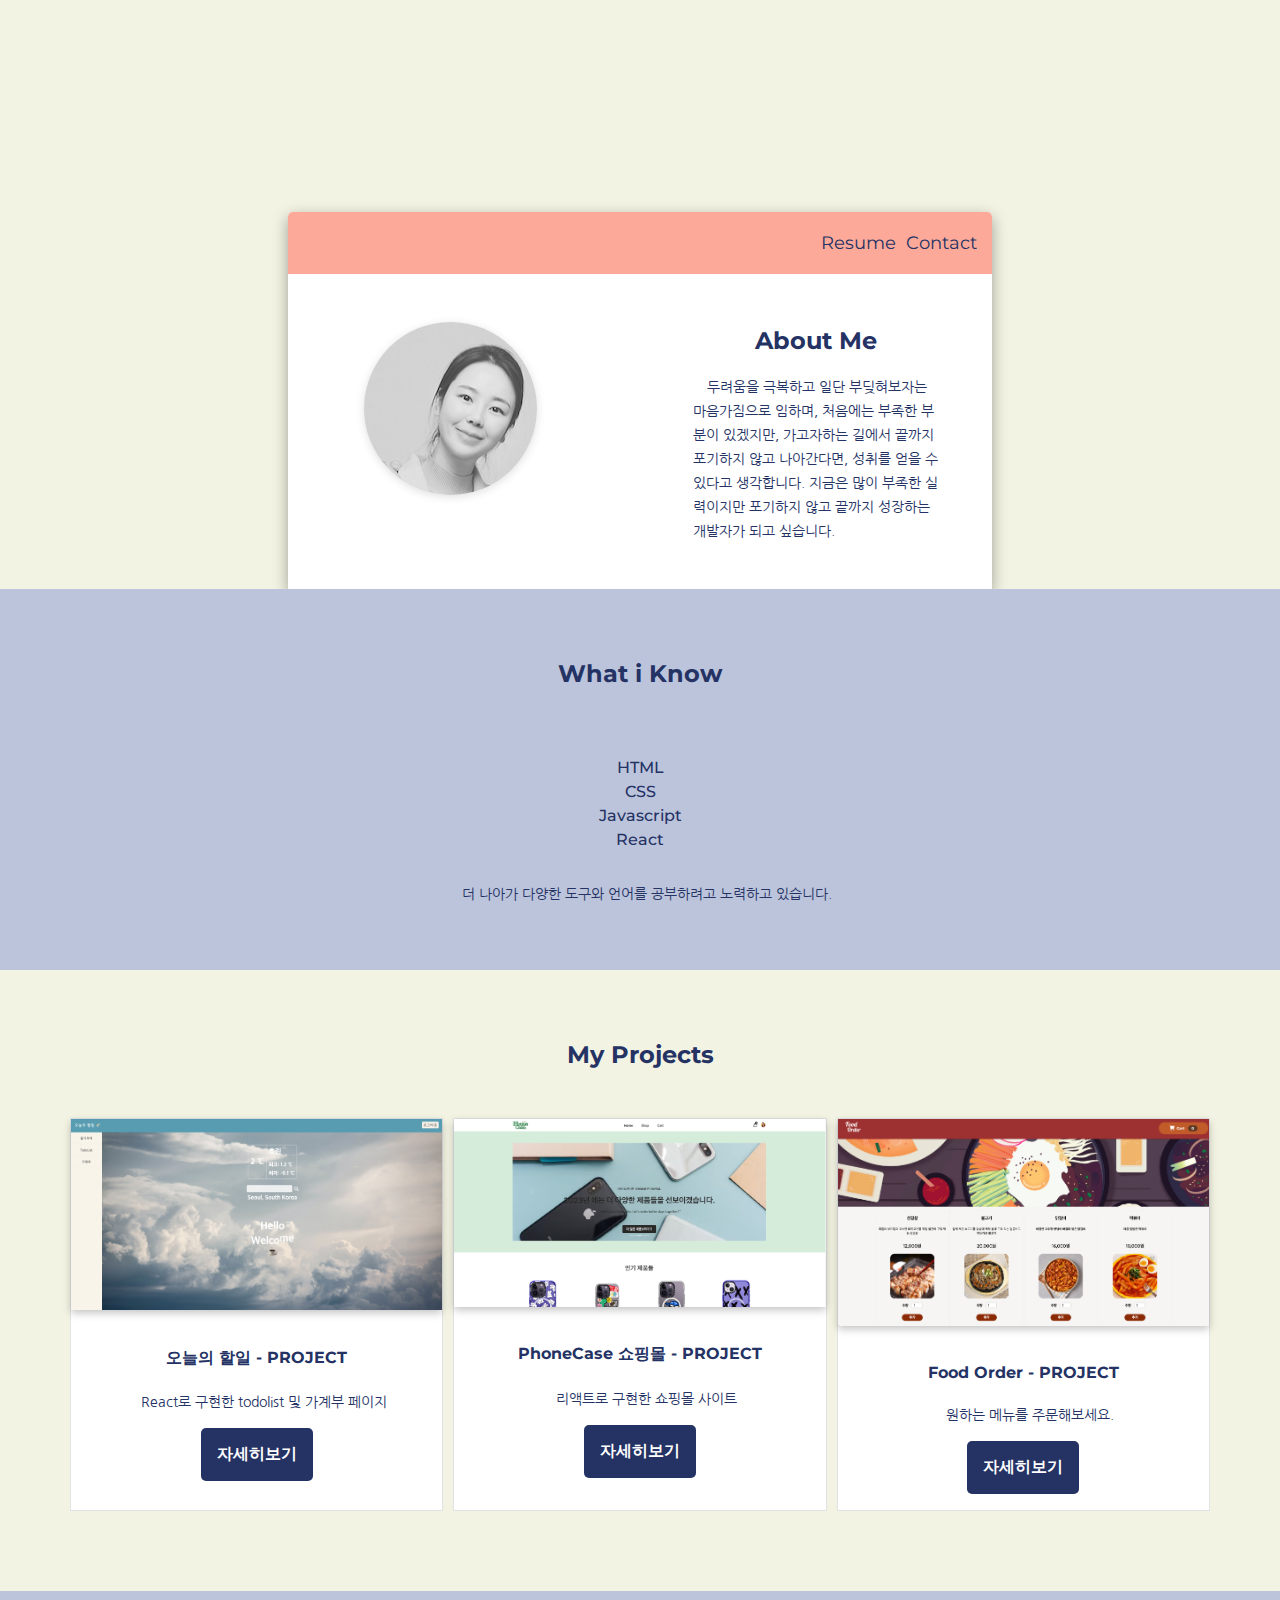
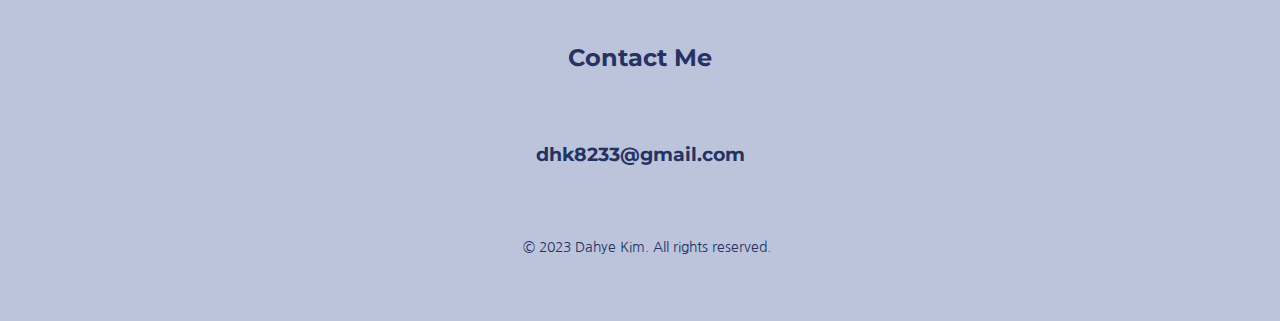
<file: index.html>
<!DOCTYPE html>
<html lang="en">
    <head>
        <meta charset="UTF-8"/>
        <link
            rel="shortcut icon"
            href="/images/favicon/favicon-16x16.png"
            type="image/x-icon"/>
        <link
            rel="shortcut icon"
            href="/images/favicon/apple-icon-180x180.png"
            type="image/x-icon"/>
        <link
            rel="shortcut icon"
            href="/images/favicon/favicon-32x32.png"
            type="image/x-icon"/>
        <link
            rel="stylesheet"
            href="https://cdnjs.cloudflare.com/ajax/libs/font-awesome/6.2.1/css/all.min.css"
            integrity="sha512-MV7K8+y+gLIBoVD59lQIYicR65iaqukzvf/nwasF0nqhPay5w/9lJmVM2hMDcnK1OnMGCdVK+iQrJ7lzPJQd1w=="
            crossorigin="anonymous"
            referrerpolicy="no-referrer"/>

        <meta http-equiv="X-UA-Compatible" content="IE=edge"/>
        <meta name="viewport" content="width=device-width, initial-scale=1.0"/>
        <link rel="stylesheet" href="styles.css"/>
        <title>dahye portfolio</title>
    </head>
    <body>
        <section class="section1">
            <div class="intro-container">
                <div class="intro-wrapper">
                    <h1 class="name">
                        I'm Dahye,
                        <span class="intro">
                            I like to
                            <span class="emphasis">
                                build
                            </span>things with code
                        </span>
                        <div class="socials-design">
                            <hr class="detail"/>
                            <div class="socials">
                                <a href="https://github.com/dahyeBlog/Portfolio_DAHYE">
                                    <i class="fa-brands fa-github"></i >
                                </a>
                                <a href="https://dhstory311.tistory.com/">
                                    <i class="fa-brands fa-blogger"></i>
                                </a>
                            </div>
                        </div>
                    </h1>
                </div>

                <div class="main-wrapper">
                    <div class="nav-wrapper">
                        <ul class="location">
                            <li>
                                <a href="#">Resume</a>
                            </li>
                            <li>
                                <a href="#section4">Contact</a>
                            </li>
                        </ul>
                    </div>

                    <div class="pic-wrapper">
                        <img src="./images/dahye.png" alt=""/>
                    </div>

                    <div class="about-wrapper">
                        <h2>About Me</h2>
                        <p>
                            두려움을 극복하고 일단 부딪혀보자는 마음가짐으로 임하며, 처음에는 부족한 부분이 있겠지만, 가고자하는 길에서 끝까지 포기하지 않고 나아간다면,
                            성취를 얻을 수 있다고 생각합니다. 지금은 많이 부족한 실력이지만 포기하지 않고 끝까지 성장하는 개발자가 되고 싶습니다.
                        </p>
                    </div>
                </div>
            </div>
        </section>

        <section class="section2">
            <div class="skills-container">
                <div class="skills-wrapper">
                    <div class="skills-text">
                        <h2>What i Know</h2>
                        <div class="skills-images">
                            <i class="fa-brands fa-html5"></i>
                            <i class="fa-brands fa-css3-alt"></i>
                            <i class="fa-brands fa-js"></i>
                            <i class="fa-brands fa-react"></i>
                        </div>
                        <div class="skills-list">
                            <ul>
                                <li>HTML</li>
                                <li>CSS</li>
                                <li>Javascript</li>
                                <li>React</li>
                            </ul>
                        </div>
                        <p style="text-align: center">
                            더 나아가 다양한 도구와 언어를 공부하려고 노력하고 있습니다.
                            <br/>
                            <!-- 현재는 Redux 를 공부중입니다. -->
                        </p>
                    </div>
                </div>
            </div>
        </section>

        <section class="section3">
            <div class="project-container">
                <h2 style="text-align: center">My Projects</h2>
                <div class="project-wrapper">

                    <div class="project-items">
                        <img class="thumbnail" src="./images/today.png"/>
                        <div class="project-preview">
                            <h4 class="project-title">오늘의 할일 - PROJECT</h4>
                            <p class="project-info">React로 구현한 todolist 및 가계부 페이지</p>
                            <a href="./detailPages/todaysApp.html" target="_blank">자세히보기</a >
                        </div>
                    </div>

                    <div class="project-items">
                        <img class="thumbnail" src="./images/phonecaseshop.png"/>
                        <div class="project-preview">
                            <h4 class="project-title">PhoneCase 쇼핑몰 - PROJECT</h4>
                            <p class="project-info">리액트로 구현한 쇼핑몰 사이트</p>
                            <a href="./detailPages/phonecase.html" target="_blank">자세히보기</a >
                        </div>
                    </div>

                    <div class="project-items">
                        <img class="thumbnail" src="./images/foodOrder.png"/>
                        <div class="project-preview">
                            <h4 class="project-title">Food Order - PROJECT</h4>
                            <p class="project-info">원하는 메뉴를 주문해보세요.</p>
                            <a href="./detailPages/foodOrder.html" target="_blank">자세히보기</a >
                        </div>
                    </div>
    

                </div>
            </div>
        </section>

        <section class="section4" id="section4">
            <div class="contact-container">
                <h2>Contact Me</h2>
                <div class="contact-wrapper">
                    <ul>
                        <li class="copyMail" style="cursor: pointer">
                            <h3>dhk8233@gmail.com</h3>
                        </li>
                        <li>
                            <a href="https://github.com/dahyeBlog">
                                <i class="fa-brands fa-github"></i >
                            </a>
                            <a href="https://dhstory311.tistory.com/">
                                <i class="fa-brands fa-blogger"></i >
                            </a>
                        </li>
                        <li>
                            <p>&copy; 2023 Dahye Kim. All rights reserved.</p>
                        </li>
                    </ul>
                </div>
            </div>
        </section>

        <script src="./script.js"></script>
    </body>
</html>
</file>
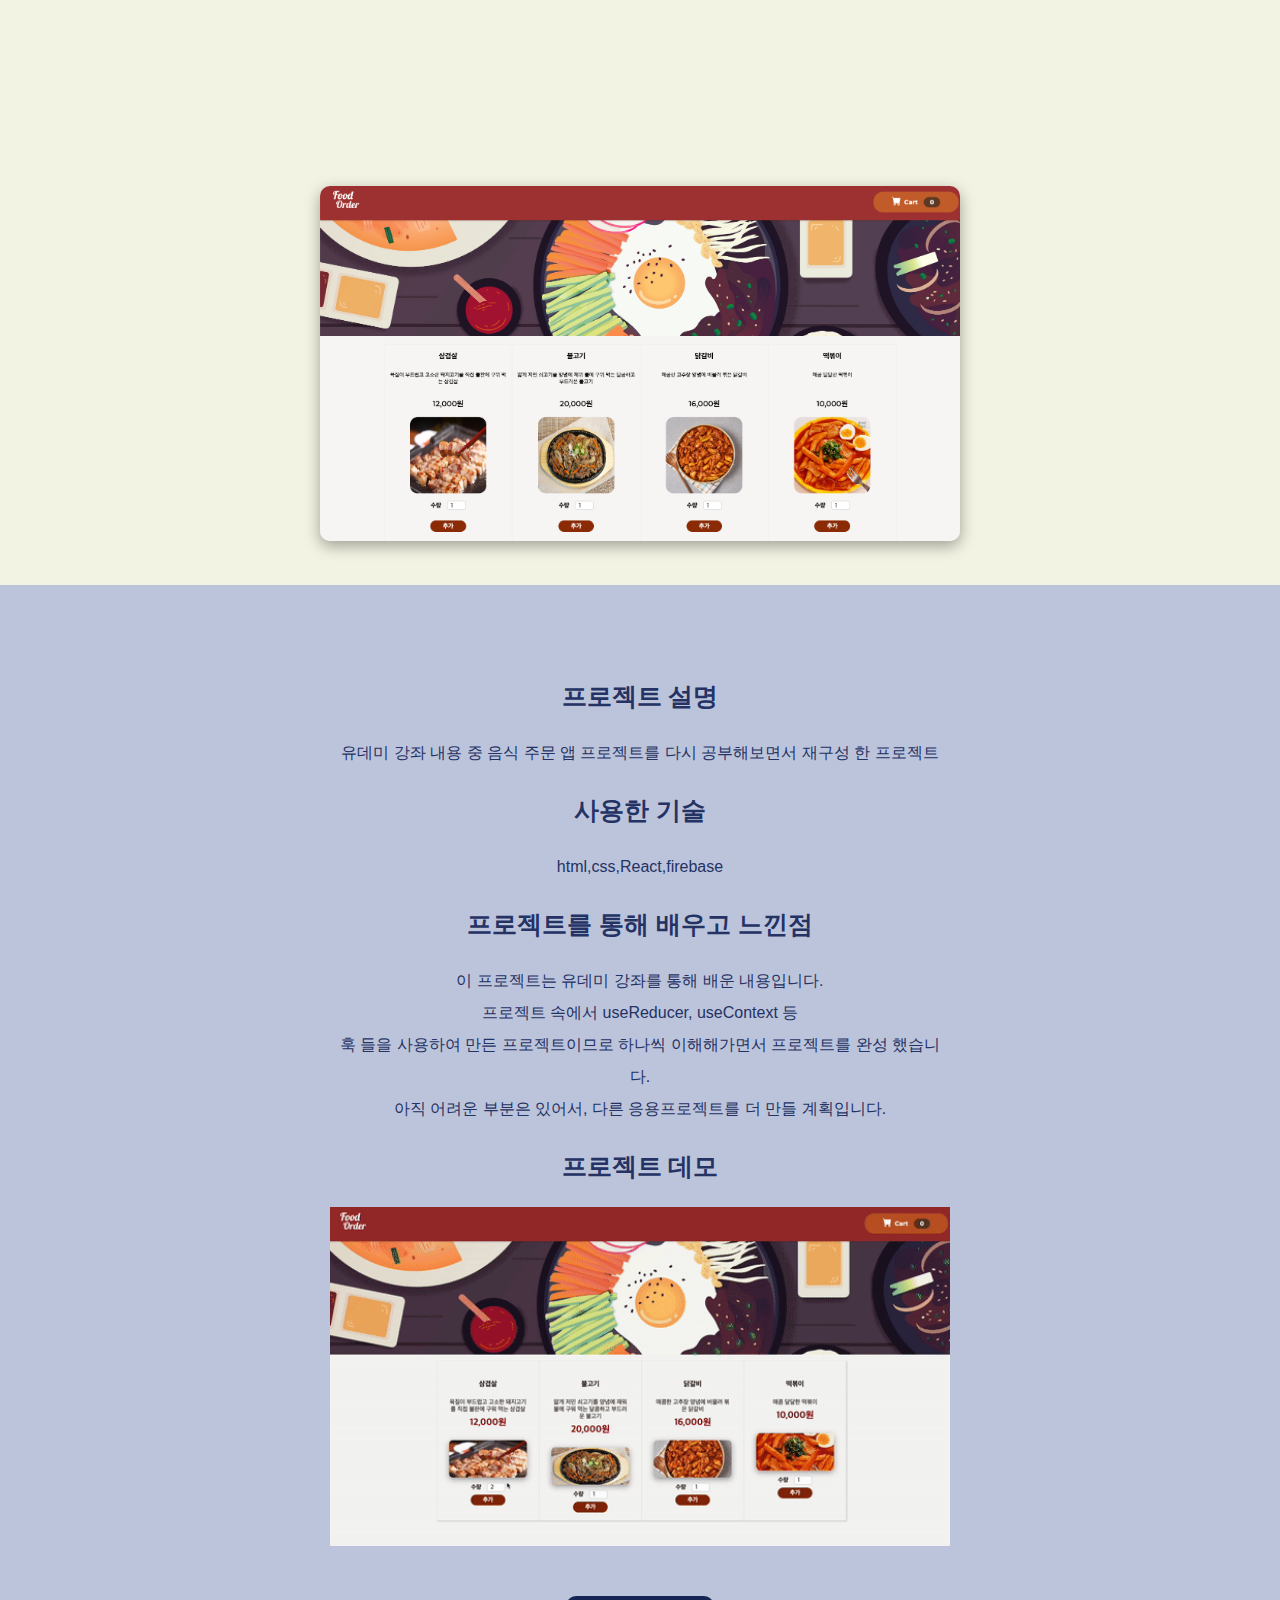
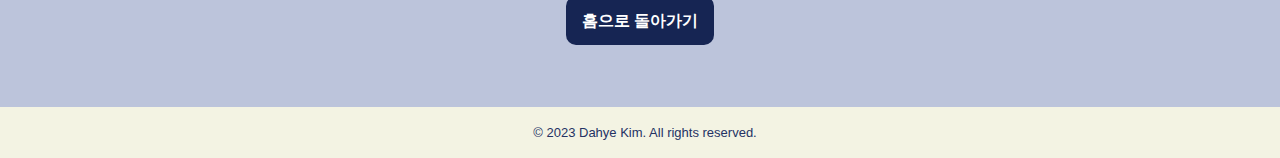
<file: detailPages/foodOrder.html>
<!DOCTYPE html>
<html lang="en">
<head>
  <meta charset="UTF-8">
  <meta http-equiv="X-UA-Compatible" content="IE=edge">
  <link rel="shortcut icon" href="/images/apple-icon-180x180.png" type="image/x-icon">
  <link rel="shortcut icon" href="/images/favicon-32x32.png" type="image/x-icon">
  <link rel="shortcut icon" href="/images/favicon-16x16.png" type="image/x-icon">
  <meta name="viewport" content="width=device-width, initial-scale=1.0">
  <link rel="stylesheet" href="https://cdnjs.cloudflare.com/ajax/libs/font-awesome/6.2.1/css/all.min.css" integrity="sha512-MV7K8+y+gLIBoVD59lQIYicR65iaqukzvf/nwasF0nqhPay5w/9lJmVM2hMDcnK1OnMGCdVK+iQrJ7lzPJQd1w==" crossorigin="anonymous" referrerpolicy="no-referrer" />

  <title>Food Order App</title>
  <link rel="stylesheet" href="styles.css">
</head>
<body>
  <div class="section1">
    <div class="intro-wrapper">
      <div class="greeting">
        <h1>Food Order</h1>
      </div>
    </div>

    <div class="screenshot-container">
      <div class="links-icons">
        <a href="https://dahyeblog.github.io/Food-order-App-React/"><i class="fa-solid fa-link"></i></a> 
     
        <a href="https://github.com/dahyeBlog/Food-order-App-React"><i class="fa-brands fa-github"></i></a> </div>


     <a href="https://dahyeblog.github.io/Food-order-App-React/"><img class="screenshots" src="../images/foodOrder.png" alt=""></a>
    </div>
  </div>
  <div class="section2">
    <div class="explain-container">
      <div class="descriptions">
        <div class="description-1">
          <h3>프로젝트 설명</h3>
          <p>유데미 강좌 내용 중 음식 주문 앱 프로젝트를 다시 공부해보면서 재구성 한 프로젝트 </p>
        </div>
        <div class="description-2">
          <h3>사용한 기술</h3>
          <p>html,css,React,firebase</p>
        </div>
        <div class="description-3">
          <h3> 프로젝트를 통해 배우고 느낀점 </h3>
          <p>이 프로젝트는 유데미 강좌를 통해 배운 내용입니다. <br>
            프로젝트 속에서 useReducer, useContext 등<br> 훅 들을 사용하여 만든 프로젝트이므로 하나씩 이해해가면서 프로젝트를 완성 했습니다.<br> 아직 어려운 부분은 있어서, 다른 응용프로젝트를 더 만들 계획입니다. </p>
        </div>

        <div class="description-4">
          <h3> 프로젝트 데모 </h3>
          <img class="demoGif" src="./gifs/foodOrder.gif" alt="">
        </div>

        <div class="index-button">
          <a href="../index.html">홈으로 돌아가기</a>
        </div>
      </div>
    </div>
  </div>

  <footer>
    <div>
    <p>&copy; 2023 Dahye Kim. All rights reserved.</p>
    </div>
  </footer>


</body>
</html>
</file>
<file: styles.css>
@import url('https://fonts.googleapis.com/css2?family=Montserrat:wght@300;400;500;600;700;900&family=Nanum+Gothic:wght@400;700;800&family=Vidaloka&display=swap');
html, body{
  width: 100%;
  padding: 0;
  margin: 0;
  color: #243264;
  box-sizing: border-box;
  font-family: 'Montserrat', sans-serif;
  /* overflow-x: hidden; */
}

:root{
  --background-color: #F3F3E3 ; 
  --highlight-color: #FC6C4C;
  --basic-text-color: #243264;
  --white-color:#fff;
  --point-nav-color:#FCA999;
  --secondSection-bg-color: #bcc4db;
}

h1{
  font-size: 56px;
}

h2{
  text-align: center;
}

p{
  font-size: 14px;
  line-height: 1.5rem;
  text-indent: 0.875rem;
  font-family: 'Nanum Gothic', sans-serif;

}

a {
  text-decoration: none;
  color: var(--basic-text-color);
  list-style-type: none;
}

ul{
  list-style:none;
}


/* section 1 - intro-wrapper */

section {
  display: block;
}

.section1{
  background:var(--background-color);

}

.intro-container{
  width:100%;
  margin: 0 auto;
}

.intro-wrapper{
  display: grid;
  min-height: 10rem;
  justify-content: center;
  align-content: center;
}


.name{
  position: relative;
  font-family: 'Vidaloka', sans-serif;
  z-index: 100;
  transform: translateY(-600px);  
  animation: 2s slide ease-in-out forwards 0s ;
}

@keyframes slide {
  80% {
    transform: translateY(5px);
    opacity: 0.8;
  }

  100% {
    transform: translateY(0px);
    opacity: 1;
  }
}


.name::before{
  content:'\f10d';
  font-family:"FontAwesome";
  font-size: 130%;
  color: #deded3;
  opacity: 1;
  position: absolute;
  top: -30px;
  left: -13%;
  z-index: -1;
}

.intro{
  margin-bottom: 0;
  font-size: 20px;
  letter-spacing: 1px;
  display: block;
  padding: 0;
}

.emphasis{
  color: var(--highlight-color);
}

.socials-design{
  display: flex;
  justify-content: space-evenly;
}

.detail{
  margin-top: 14px;
  height: 1px;
  width: 100%;
  border-top: none;
  border-bottom: 2px solid grey;
  opacity: 0.1;
}

.socials{
  display: inline-flex;
  margin-left: 10px;
  font-size: 25px;

}

.socials a {
  margin: 0 5px 0 5px;
}


/* section 1 - main-wrapper */

.main-wrapper {
  background: var(--white-color);
  width: 55vw;
  margin: 0 auto;
  border-radius: 5px 5px 0 0 ;
  box-shadow: rgba(0, 0, 0, 0.35) 0px 5px 15px;
  display: grid;
  grid-template-columns: 1fr 1fr;
  grid-template-areas:
  "nav-wrapper nav-wrapper"
  "right-column left-column";
}

.nav-wrapper{
  display: flex;
  grid-area: nav-wrapper;
  background-color:var(--point-nav-color);
  font-size: 18px;
  font-weight: 400;
  justify-content: flex-end;
  align-items: center;
  border-radius: 5px 5px 0 0 ;
  padding: 0 10px 0 10px;
}

@media screen and (max-width:700px) {
  .main-wrapper {
   width: 65vw;
   grid-template-columns: 1fr;
   grid-template-areas:
   "nav-wrapper"
   "left-column"
   "right-column"
  }
}




.location{
  display: flex;
  margin: 0;
  padding: 20px 0;
}

.location li {
  list-style: none;
  margin: 0 5px 0 5px;
  transition: all 0.2s ease-in-out;
  cursor: pointer;
}

.pic-wrapper{
  margin: 0 auto;
  padding-top: 3rem;
  width: 200px;
  height: 200px;
  padding-bottom: 2rem;
}

.pic-wrapper img {
  border-radius: 50%;
  box-shadow: rgba(99, 99, 99, 0.2) 0px 2px 8px 0px;
  object-fit: cover;
}

.about-wrapper{
  margin: 0 auto;
  width: 70%;
  padding-top: 2rem;
  padding-bottom: 2rem;
}


/* section2 - skills-container */

.section2 {
  background: var(--secondSection-bg-color);
  
}

.skills-container{
  width: 70%;
  max-width: 1200px;
  margin: 0 auto;
  
}

.skills-wrapper{
 display: grid;
 padding-top: 50px;
 padding-bottom: 50px ;
 
}

.skills-text{
  
  text-align: center;
  display: grid;
  align-items: center;
  justify-content: center;
  
}

.skills-images {
  display: flex;
  align-items: center;
  justify-content: center;
}

.skills-images i{
  padding: 1rem;
  
  font-size: 50px;
  color: var(--basic-text-color);

}

.skills-list{
  font-weight: 500;
  line-height: 1.5rem;
}

.skills-list ul {
  padding-left:0 ;
}


@media screen and (max-width:600px) {
  .skills-container{
    width: 90%;
    margin: 0 auto;
  }

}


/* section3 - project-container */

.section3{
  background:var(--background-color);
}

.project-container{
  width: 1200px;
  margin: 0 auto;
  padding-top: 50px;
  padding-bottom: 50px ;

}

@media screen and (max-width: 1200px) {
  .project-container{
    width: 95%;
  }
}

.project-wrapper{
  display: grid;
  grid-template-columns: repeat(auto-fit, minmax(320px, 1fr));
  gap: 10px;
  justify-content: center;
  padding: 30px;

}

.project-items {
  background: var(--white-color);
  border: 1px solid #e1e2e6;
  cursor: pointer;
  text-align: center;
}
.project-items:hover {
  transform: scale(1.1);
  transition: all 0.5s ease-in-out;
}

.thumbnail{
  width: 100%;
  height: 100%;
  overflow: hidden;
  display: block;
  height: auto;
  object-fit: cover;
  box-shadow: rgba(0, 0, 0, 0.24) 0px 3px 8px;
}

.project-preview{
  padding: 1rem;
}


.project-preview a{
  font-weight: bold;
  display: inline-block;
  padding: 1rem;
  background: #243264;
  color: var(--white-color);
  border-radius: 5px;
}



/* section4 - contact-container  */

.section4 {
  background: var(--secondSection-bg-color);
  overflow: hidden;
 
}

.contact-container{
  width: 1200px;
  margin: 0 auto;
  padding-top: 2rem;
}

@media screen and (max-width:1200px) {
  .contact-container{
  width: 95%;
  margin: 0 auto;
 }
}

.contact-wrapper{
  text-align: center;
}



.contact-wrapper ul{
  padding-left: 0;
  padding-top: 2rem;
  padding-bottom: 2rem;
}
.contact-wrapper ul li{
  padding-left: 0;
}

.contact-wrapper ul li i{
  font-size: 30px;
  padding-right: 10px;
}
</file>
<file: detailPages/styles.css>
@import url('https://fonts.googleapis.com/css2?family=Montserrat:wght@300;400;500;600;700;900&family=Nanum+Gothic:wght@400;700;800&family=Vidaloka&display=swap');
html, body{
  width: 100%;
  padding: 0;
  margin: 0;
  color: #243264;
  box-sizing: border-box;
  font-family: 'Nanum', sans-serif;
  overflow-x: hidden;
}

h1{
font-size: 56px;
}

h3{
font-size: 25px;

}

:root{
  --background-color: #F3F3E3 ; 
  --highlight-color: #FC6C4C;
  --basic-text-color: #243264;
  --white-color:#fff;
  --point-nav-color:#FCA999;
  --secondSection-bg-color: #bcc4db;
}


/* section1  */

.section1{
  width: 100%;
  margin: 0 auto;
  padding-bottom: 30px;
  background: var(--background-color);
}

.intro-wrapper{
  display: grid;
  min-height: 10rem;
  justify-content: center;
  align-items: center;
}

.greeting{
  position: relative;
  z-index: 1;
  transform: translateY(-600px);
  animation: 2s slideIn ease-in-out forwards 0s;
}

@keyframes slideIn {
  90% {
    transform: translateY(5px);
    opacity: 0.8;
  }

  100% {
    transform: translateY(0px);
    opacity: 1;
  }
}

.screenshot-container{
width: 50%;
margin: 0 auto;
text-align: center;
padding: 10px;
}

.screenshots{
  width: 100%;
  box-shadow: rgba(0, 0, 0, 0.35) 0px 5px 15px;
  border-radius: 10px;
}

.links-icons{

  font-size: 2rem;
  margin-bottom: 1rem; 
}

.links-icons a i {
  color: #243264;
}

.links-icons a:active i {
  color: #243264;
}

@media screen and (max-width:900px) {
  h1{
  font-size: 30px;
  }

  .demoGif{
    width: 100%;
  }
}

/* section2  */

.section2 {
  background: var(--secondSection-bg-color);
  padding: 20px;
}

.explain-container{
  width: 100%;

}

.descriptions{
  width: 50%;
  text-align: center;
  margin: 0 auto;
  padding: 50px;
  line-height: 2rem;
}

.index-button{
  margin-top: 3rem;
}
.index-button a{
  color: #fff;
  background: #162553;
  border-radius: 10px;
  padding: 1rem;
  font-weight: bold;
  text-decoration: none;
}

.index-button a:hover{
  color: #fff;
  background: #41507c;
}

.demoGif{
  width: 100%;
}

/* footer */

footer {
  background: var(--background-color);
  margin: 0;
  padding: 5px;
  width: 100%;
  font-size: 13px;
  text-align: center;
}
</file>
